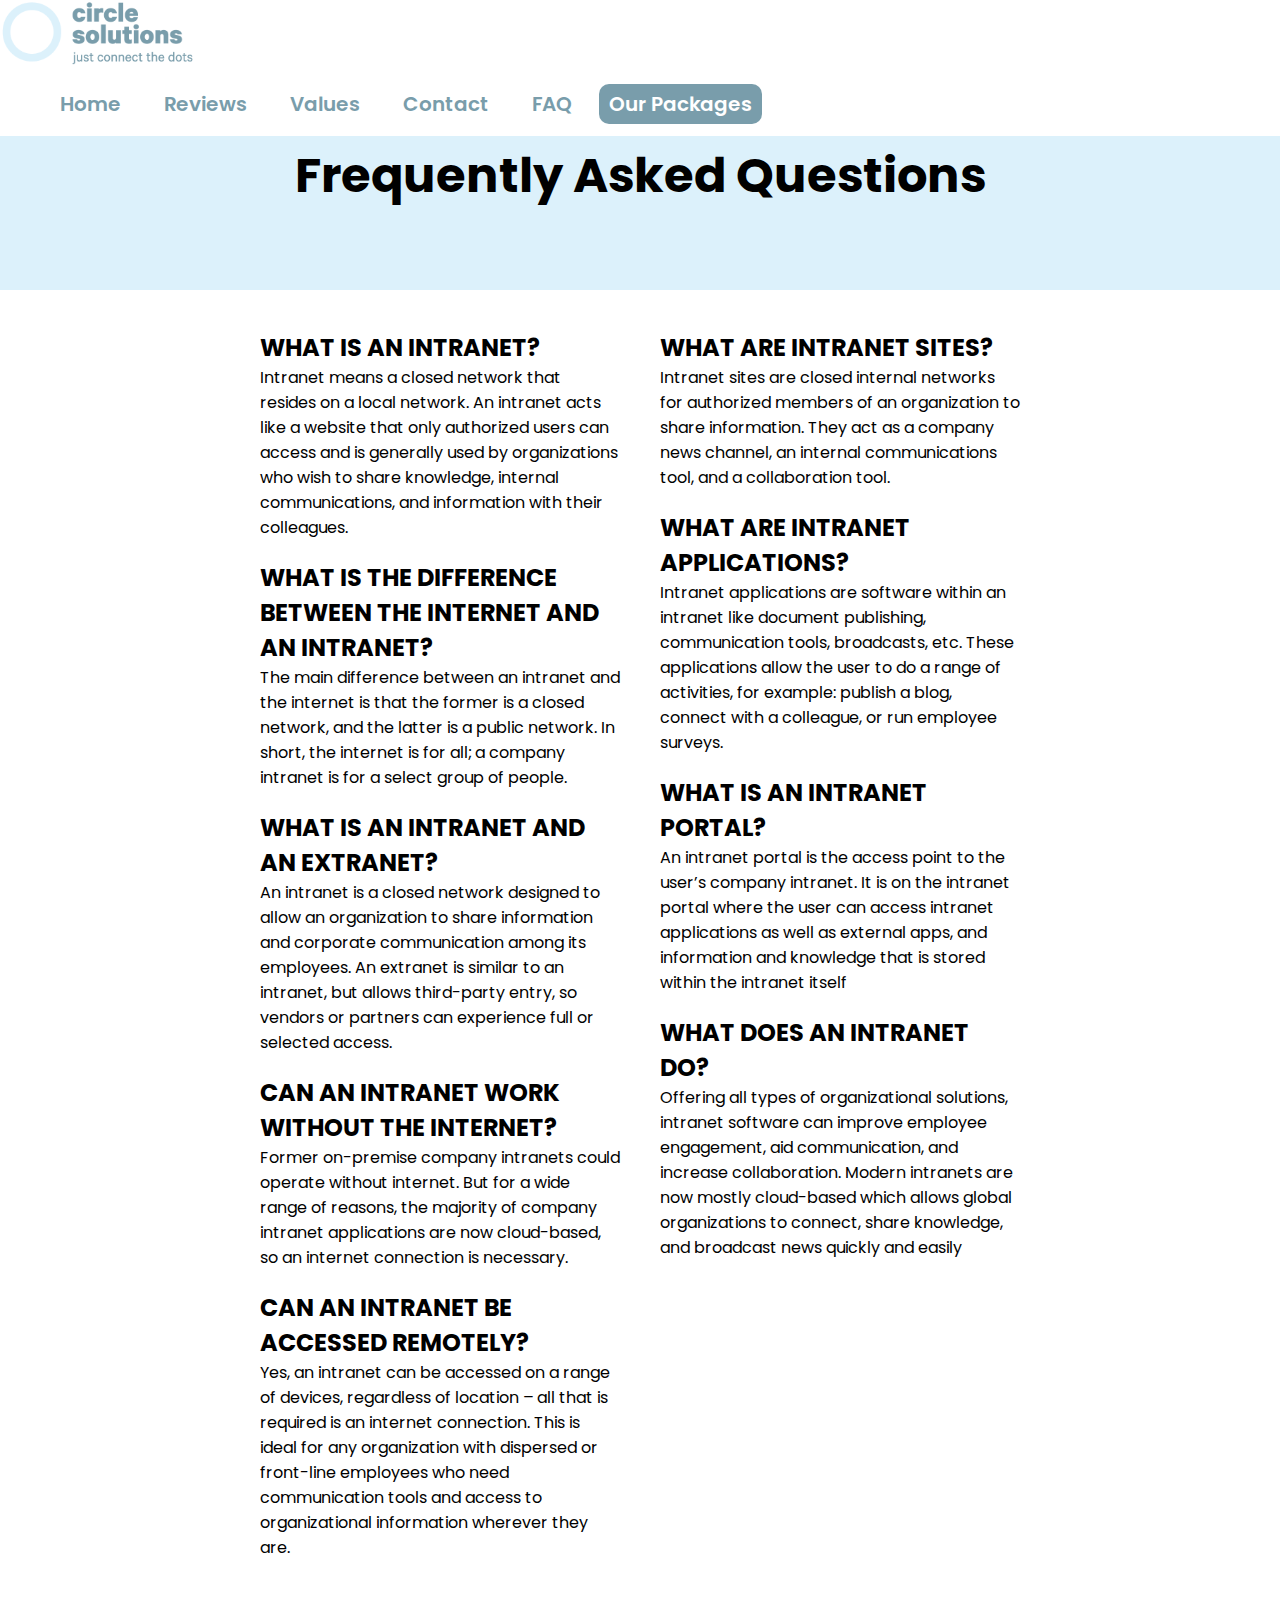
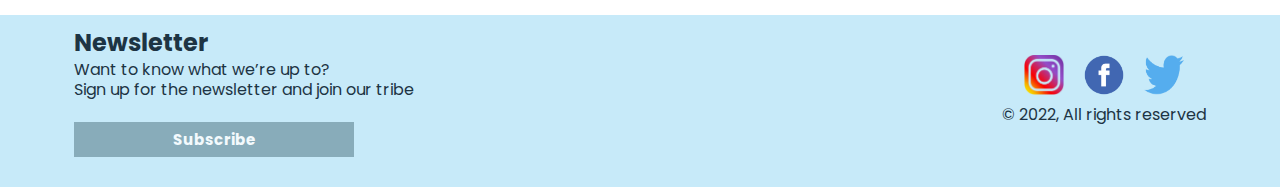
<file: FAQ.html>
<!DOCTYPE html>
<html>
<head>
  <meta name="viewport" content="width=device-width, initial-scale=1.0">
  <meta charset="utf-8">
  <title>Circle Solutions</title>
  <link rel="stylesheet" type="text/css" href="faq.css">
  <script src="main.js" defer type="text/javascript"></script>
</head>

<body>

  <header>
    <div class="nav-wrapper">
      <div class="left-side">
         <div>
           <img src="img/logo.png" title="logo" alt="logo" width="195px" height="65px">
         </div>
       </div>

      <ul id="navigation" data-visible="false" class="navigation">
          <li><a href="index.html" class="style active">Home</a></li>
          <li><a href="reviews.html" class="style">Reviews</a></li>
          <li><a href="values.html" class="style">Values</a></li>
          <li><a href="contact.html" class="style">Contact</a></li>
          <li><a href="faq.html" class="style">FAQ</a></li>
          <li><a href="Packages.html"><button class="button button1">Our Packages</button></a></li>
        </ul>

        <button class="mobile-nav-toggle" aria-controls="navigation" aria-expanded="false"><span class="sr-only"></span>
        </button>
  </header>
  
  <main>
<div class="top-background">
  <h1>Frequently Asked Questions</h1>
</div>

  	<div>
      <div class="container">
      <div class="text-container">
<h2>WHAT IS AN INTRANET?</h2>
<p>Intranet means a closed network that resides on a local network. An intranet acts like a website that only authorized users can access and is generally used by organizations who wish to share knowledge, internal communications, and information with their colleagues.</p>
<h2>WHAT IS THE DIFFERENCE BETWEEN THE INTERNET AND AN INTRANET?</h2>
<p>The main difference between an intranet and the internet is that the former is a closed network, and the latter is a public network. In short, the internet is for all; a company intranet is for a select group of people.</p>
<h2>WHAT IS AN INTRANET AND AN EXTRANET?</h2>
<p>An intranet is a closed network designed to allow an organization to share information and corporate communication among its employees. An extranet is similar to an intranet, but allows third-party entry, so vendors or partners can experience full or selected access.</p>
<h2>CAN AN INTRANET WORK WITHOUT THE INTERNET?</h2>
<p>Former on-premise company intranets could operate without internet. But for a wide range of reasons, the majority of company intranet applications are now cloud-based, so an internet connection is necessary.</p>
<h2>CAN AN INTRANET BE ACCESSED REMOTELY?</h2>
<p>Yes, an intranet can be accessed on a range of devices, regardless of location – all that is required is an internet connection. This is ideal for any organization with dispersed or front-line employees who need communication tools and access to organizational information wherever they are.</p>
</div>

<div class="text-container"> 
<h2> WHAT ARE INTRANET SITES?</h2>
<p>Intranet sites are closed internal networks for authorized members of an organization to share information. They act as a company news channel, an internal communications tool, and a collaboration tool.</p>
<h2> WHAT ARE INTRANET APPLICATIONS?</h2>
<p>Intranet applications are software within an intranet like document publishing, communication tools, broadcasts, etc. These applications allow the user to do a range of activities, for example: publish a blog, connect with a colleague, or run employee surveys.</p>
<h2>WHAT IS AN INTRANET PORTAL?</h2>
<p>An intranet portal is the access point to the user’s company intranet. It is on the intranet portal where the user can access intranet applications as well as external apps, and information and knowledge that is stored within the intranet itself</p>
<h2>WHAT DOES AN INTRANET DO?</h2>
<p>Offering all types of organizational solutions, intranet software can improve employee engagement, aid communication, and increase collaboration. Modern intranets are now mostly cloud-based which allows global organizations to connect, share knowledge, and broadcast news quickly and easily</p>
  </div>

    </div>
  
  </div>

  </main>

  <footer>
    <div class="footer-wrap">
		<div class="subscribe">
        <h2>Newsletter</h2>
        <p class="merge">Want to know what we’re up to? <br> Sign up for the newsletter and join our tribe</p>
        <button class="open-button" onclick="openForm()">Subscribe</button>
        <div class="form-popup" id="myForm">
            <form action="#" class="form-container">
                <label for="name"><b>Name</b></label>
                <input type="text" placeholder=" Your name" name="name" required>

                <label for="email"><b>E-mail</b></label>
                <input type="text" placeholder=" Your E-mail" name="email" required>

                <button type="submit" class="btn">Send</button>
                <button type="button" class="btn cancel" onclick="closeForm()">Close</button>
            </form>
        </div>
        </div>
		
		
		<div class="footer-right">
		<div class="footer-social">
   <a href="https://www.instagram.com/"><img class="items2" src="img/instagram.png"></a>
    <a href="https://www.facebook.com/"><img class="items2" src="img/facebook.png"></a>
	   <a href="https://www.twitter.com/"><img class="items2" src="img/twitter.png"></a>
	  </div>
	  <p> &#169; 2022, All rights reserved </p>
  </div>
		</div>
	</div>
  </footer>

</body>

</html>
</file>
<file: faq.css>
@import url('https://fonts.googleapis.com/css2?family=Poppins:ital,wght@0,100;0,200;0,300;0,400;0,500;0,600;0,700;0,800;0,900;1,100;1,200;1,300;1,400;1,500;1,600;1,700;1,800;1,900&display=swap');

* {
	font-family: Poppins, Asap, Roboto sans-serif;
	box-sizing: border-box;
	margin: 0px;
}

body {

	display: grid;
	grid-template-columns: repeat(12, 1fr);
}

header{
	grid-column: 1/13;
	background-color: white;
	width: 100%;
	position: fixed;
}


#nav-wrapper{
	display: flex;
	justify-content: space-between;
	vertical-align: center;
	padding: 2px 0px;
	width: 90%;
	margin: 0px auto;
}

.navigation {
	font-size: 0.9em;
	font-style: normal;
	font-weight: 600;
	margin: 0px;
}

.mobile-nav-toggle {
	display: none;
}

li {
	display: inline-block;
}

#nav-wrapper a:hover{
	color: orange;
}

a.style{
	padding: 20px 20px;
	font-size: 20px;
	color: rgb(121, 157, 171);
	text-decoration: none;
}

a.button {
	border: 2px solid black;
	padding: 2px;
	text-align: center;

}

.button {
  border: none;
  border-radius: 10px;
  color: white;
  padding: 5px 10px;
  text-align: center;
  text-decoration: none;
  display: inline-block;
  font-size: 20px;
  margin: 12px 4px;
  transition-duration: 0.4s;
  cursor: pointer;
  font-weight: 600;
}

.button1 {
  background-color: rgb(121, 157, 171); 
  border: none;
}

.button1:hover {
  background-color: rgba(245, 138, 7, 1.0);
  color: white;
}

main {
	grid-column: 1/13;
	background-color: white;
}

.top-background {
	margin-top: 40px;
	padding-top: 100px;
	height: 250px;
	background-color: #DCF1FB;
	color: black;
	text-align: center;
}

h1 {
	font-size: 3em;
}

.container {
	background-color: white;
	margin: 0 auto;
	padding-top: 20px;
	padding-bottom: 15px;
	display: flex;
	flex-direction: row;
	justify-content: center;
	width: 90%;
}

.text-container {
	color: black;
	display: flex;
	flex-direction: column;
	padding: 20px;
	max-width: 400px;
}
p {
	margin-bottom: 20px;
}

main img {
	width: 80%;
}

.val {
	margin-bottom: 40px;
}
.img-size {
	text-align: right;
	padding-top: 40px;
}

footer {
	grid-column: 1/13;
	background-color: #C7EAF9;
	
}
	
	
.footer-wrap {
	display: flex;
	flex-direction: row;
	justify-content: space-between;
	vertical-align: center;
	padding: 10px;
	width: 90%;
	margin: 0px auto;
}

.subscribe {
	display: flex;
	flex-direction: column;
	gap: 10px;
	color: #1D3444;
}

p.merge {
	margin: -10px 0px 10px 0px;
	line-height: 20px;

}



 .footer-social {
	display: flex;
	flex-direction: row;
	justify-content: center;

}
.footer-right {
	display: flex;
	flex-direction: column;
	align-items: center;
	margin: 30px 0px;
	color: #1D3444;
}

.items2 {
	margin: 0px 10px;
	width: 40px; 
	height: 40px;
}


.open-button {
    background-color: #799DAB;
    color: white;
    font-size: 15px;
    font-weight: bold;
    padding: 6px 20px;
    border: none;
    cursor: pointer;
    opacity: 0.8;
    width: 280px;
    margin-top: 2px ;
    margin-bottom: 5px;
}


.open-button:hover {
    background: #F58A07;
    color: white;
    -webkit-transition: all .3s linear;
}

.form-popup {
    display: none;
    position: fixed;
    bottom: 0;
    border: 3px solid #f1f1f1;
    z-index: 9;

}

.form-container {
    max-width: 300px;
    padding: 10px;
    background-color: white;
    font-family: 'Roboto', sans-serif;
    color: #799DAB;
}
.form-container h2 {
    color: #799DAB;
}

.form-container input[type=text], .form-container input[type=password] {
    width: 100%;
    padding: 15px;
    margin: 5px 0 22px 0;
    border: none;
    background: #f1f1f1;
}

.form-container input[type=text]:focus, .form-container input[type=password]:focus {
    background-color: #ddd;
    outline: none;
}

.form-container .btn {
    background-color: #799DAB;
    color: white;
    padding: 16px 20px;
    border: none;
    cursor: pointer;
    width: 100%;
    margin-bottom:10px;
    opacity: 0.8;
    font-size: 15px;
    font-weight: bold;
}

.form-container .cancel {
    background-color: #799DAB;
}

.form-container .btn:hover, .open-button:hover {
    opacity: 1;
}

@media (max-width: 1081px) {

	body {
		overflow-x: hidden;
	}

.navigation {
	z-index: 3;
	display: flex;
	flex-direction: column;
	position: fixed;
	width: 60%;
	background-color: black;
	margin: 0px 0px 0px 40%;
	height: 100vh;
	padding-top: 90px;
	background-color: rgba(255, 255, 255, 1.0); 
	background-image: url(img/backnav.png);
	background-repeat: repeat;
	text-align: center;
	line-height: 60px;

	transform: translateX(100%);
	transition: transform 350ms ease-out;
}

.navigation[data-visible="true"]{
	transform: translateX(0%);
}

.navigation li {
	text-align: right;
	margin-right: 15%;
}

.mobile-nav-toggle {
	display: block;
	position: absolute;
	z-index: 9999;
	background-color: transparent;
	background-image: url("img/icon-hamburger.svg");
	border: 0;
	background-repeat: no-repeat;
	width: 1.7rem;
	aspect-ratio: 1;
	top: 1.7rem;
	right: 5%;
}

.mobile-nav-toggle[aria-expanded="true"] {
	background-image: url("img/icon-close.svg");
}

.container {
	flex-direction: column-reverse;
	align-items: center;
	gap: 5%;
	text-align: center;
}

.text-container {
	display: flex;
	flex-direction: column;
	padding: 40px;
	max-width: 400px;
}

main img {
	max-width: 80%;
}


footer {
	margin-top: 50px;
	height: 150px;
}
}


@media screen and (max-width: 640px) {
	* {
		box-sizing: border-box;
		font-family: Poppins, sans-serif;
	}

	body {
	margin: 0px;
	display: grid;
	grid-template-columns: repeat(12, 1fr);
}

body {
		overflow-x:
	}

.navigation {
	z-index: 3;
	display: flex;
	flex-direction: column;
	position: fixed;
	width: 60%;
	background-color: black;
	margin: 0px 0px 0px 40%;
	height: 100vh;
	padding-top: 60px;
	padding-right: 3%;
	background-color: rgba(255, 255, 255, 1.0); 
	background-image: url(img/backnav.png);
	background-repeat: repeat;
	text-align: right;
	line-height: 40px;

	transform: translateX(100%);
	transition: transform 350ms ease-out;
}

.navigation[data-visible="true"]{
	transform: translateX(0%);
}

.mobile-nav-toggle {
	display: block;
	position: absolute;
	z-index: 9999;
	background-color: transparent;
	background-image: url("img/icon-hamburger.svg");
	border: 0;
	background-repeat: no-repeat;
	width: 1.2rem;
	aspect-ratio: 1;
	top: 1.2rem;
	right: 8%;
}

.mobile-nav-toggle[aria-expanded="true"] {
	background-image: url("img/icon-close.svg");
}

a.style{
	font-size: 17px;
	color: rgb(121, 157, 171);
	text-decoration: none;
}


#nav-wrapper{
	display: flex;
	justify-content: space-between;
	vertical-align: center;
	padding: 10px;

}

.left-side img {

	width: 100px;
	height: 33px;
}

.button1 {
  font-size: 1em;
}


h1 {
	font-size: 2em;
}

.container {
	background-color: white;
	margin: 0 auto;
	padding-top: 20px;
	padding-bottom: 15px;
	display: flex;
	flex-direction: column;
	justify-content: center;
	width: 90%;
}

.text-container {
	display: flex;
	flex-direction: column;
	padding: 20px;
	max-width: 400px;
}

h2 {
	font-size: 1.2em;
}
p {
	font-size: 0.8em;
	margin-bottom: 20px;
}

footer {
	grid-column: 1/13;
	background-color: #C7EAF9;
	height: 230px;
}
	
	
.footer-wrap {
	flex-direction: column;
	align-items: center;
}

footer h2 {
	font-size: 20px;
	text-align: center;
	margin: 0;
}

.subscribe {
	display: flex;
	flex-direction: column;
	margin: 0px 0px;
	color: #1D3444;
}

.footer-social {
	
}

p.merge {
	font-size: 12px;
	line-height: 12px;
	text-align: center;
	margin: 0px auto 10px;
}

.footer-right {
	display: flex;
	flex-direction: column;
	align-items: center;
	color: #1D3444;
	font-size: 10px;
}

footer img {
	width: 20px;
	height:  20px;
}

footer p {
	margin: 0;
}

.items2 {
	margin: 0px 2px;
	width: 20px; 
	height: 20px;
}
</file>
